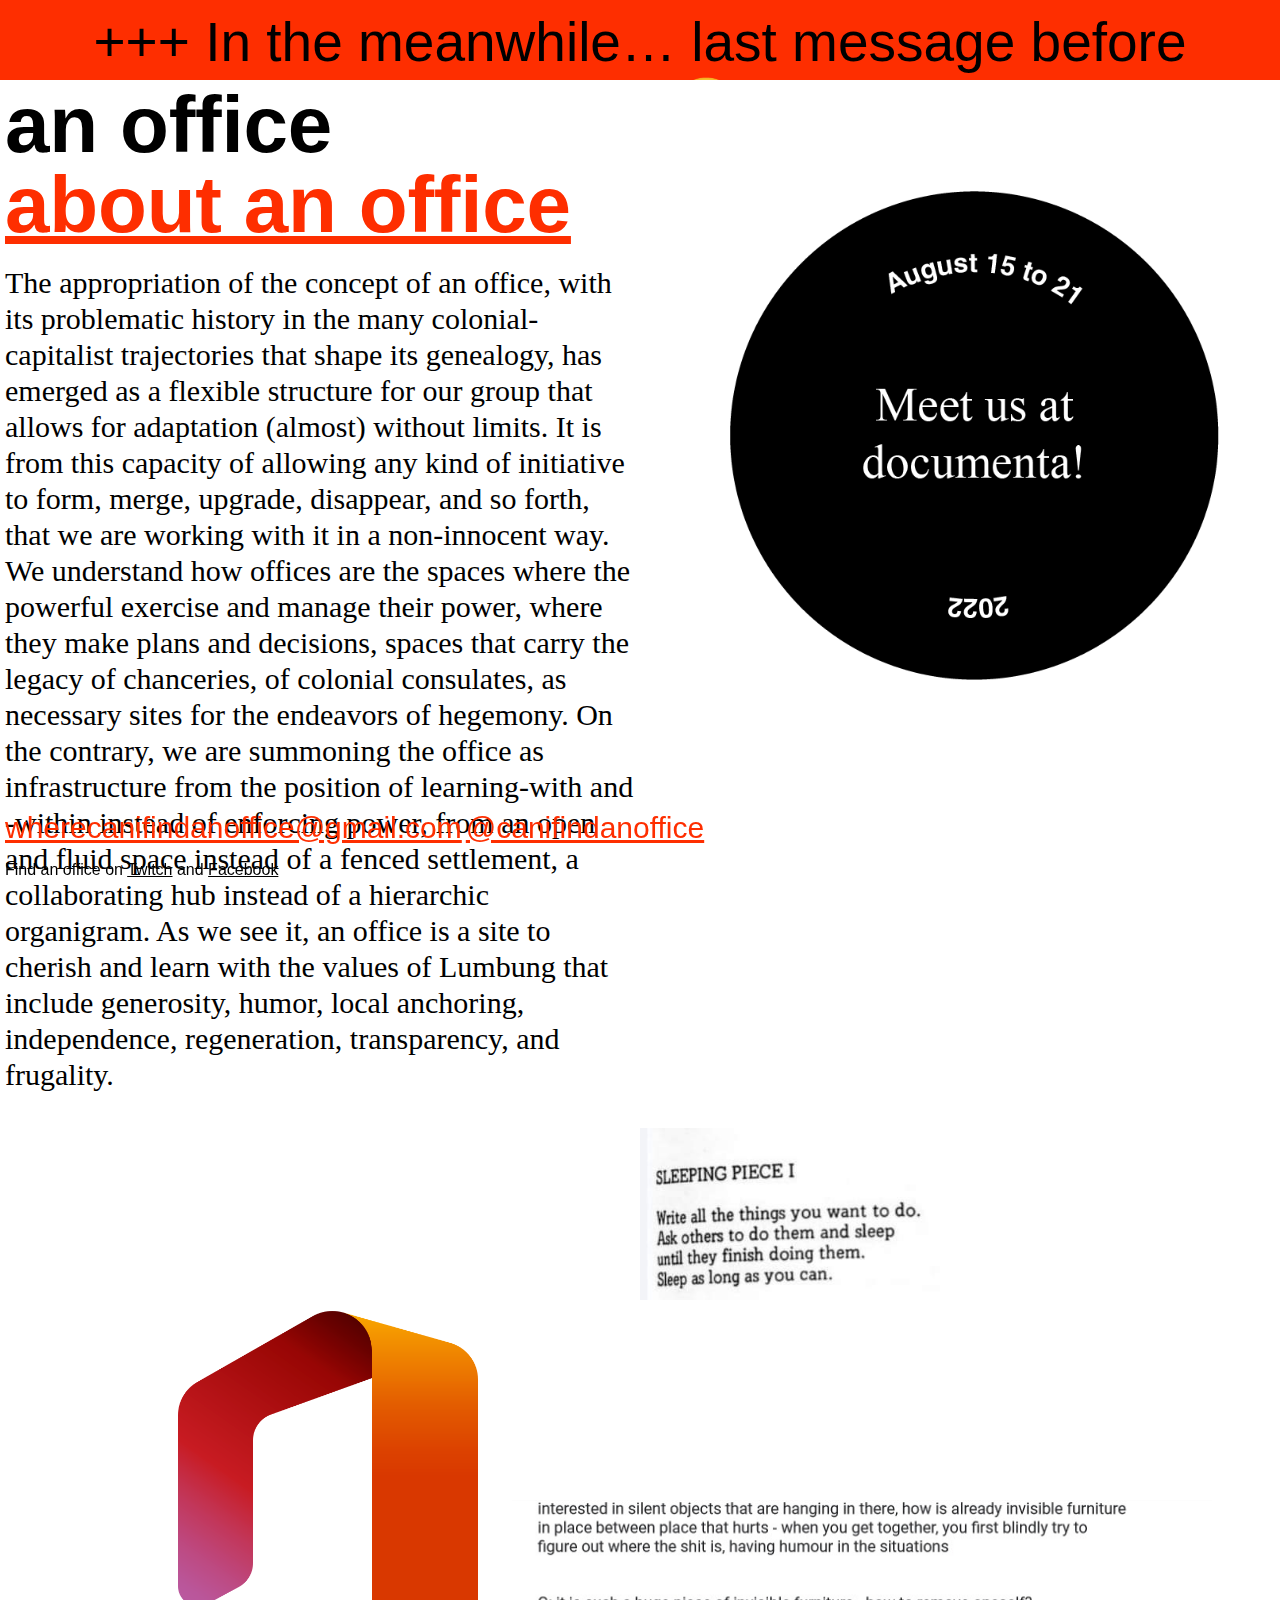
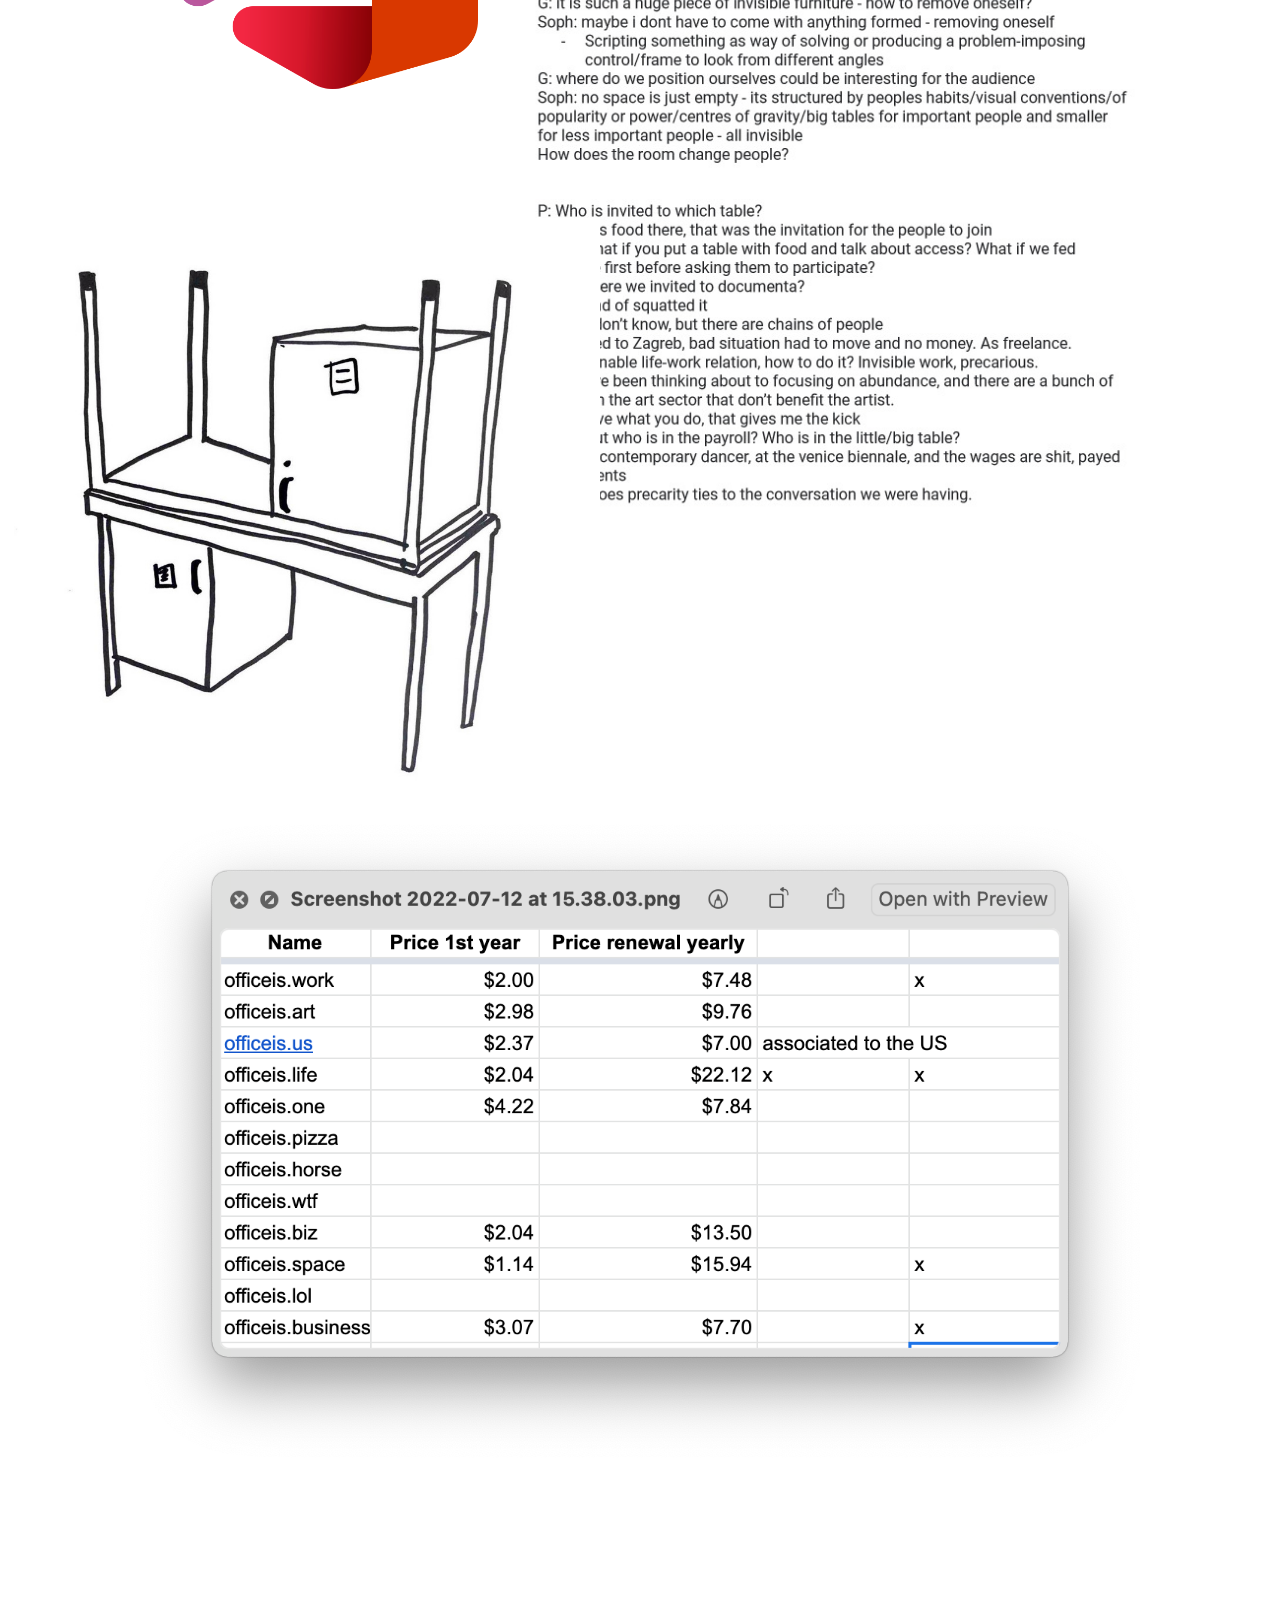
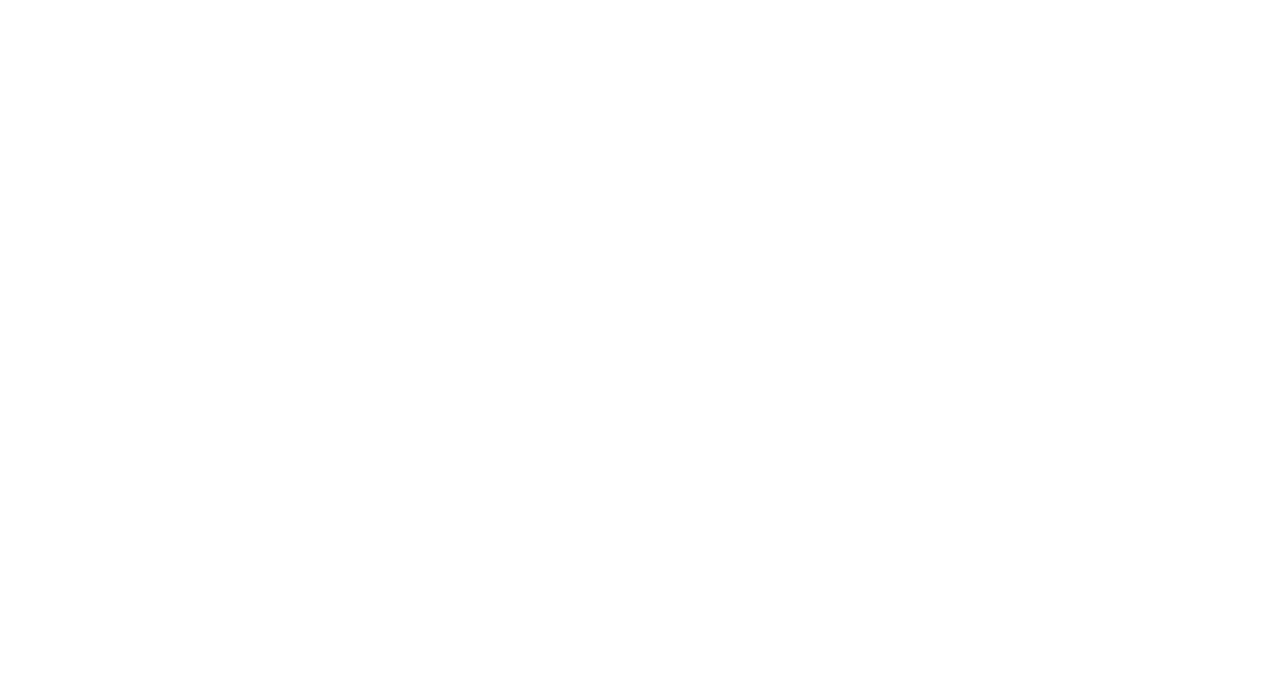
<file: index.html>
<html>
  <head>
    <meta charset="UTF-8">
    <meta name="viewport" content="width=device-width, initial-scale=1">
    <title>an Office</title>
    <link rel="stylesheet" href="style.css">
    <script src="https://ajax.googleapis.com/ajax/libs/jquery/3.6.0/jquery.min.js"></script>
    <script src="script.js"></script>

    <link rel="icon" type="image/x-icon" href="favicon.ico">
    <link rel="apple-touch-icon" sizes="180x180" href="apple-touch-icon.png">
    <link rel="icon" type="image/png" sizes="32x32" href="favicon-32x32.png">
    <link rel="icon" type="image/png" sizes="16x16" href="favicon-16x16.png">
    <link rel="manifest" href="site.webmanifest">
    <link rel="mask-icon" href="safari-pinned-tab.svg" color="#5bbad5">
    <meta name="msapplication-TileColor" content="#da532c">
    <meta name="theme-color" content="#ffffff">
  </head>

  <body>
    <div class="hwrap">
      <div class="hmove">
        <div class="hitem">+++ In the meanwhile… last message before tomorrow 😅 +++</div>
        <div class="hitem">+++ All of us have to bring seeds 😍 +++</div>
        <div class="hitem">+++ I tried to, but my printer isn’t working 🖨 +++</div>
        <div class="hitem">+++ Please keep all the invoices with you 🥵 +++</div>
      </div>
    </div>

    <img id="documenta-banner" src="img/doc-banner-round.png" />

    <header>
      <h1>an office</h1>
      <h1><a href="about.html">about an office</a></h1>
    </header>
    <section id="office-description">
      <p>The appropriation of the concept of an office, with its problematic history in the many colonial-capitalist trajectories that shape its genealogy, has emerged as a flexible structure for  our group that allows for adaptation (almost) without limits. It is from this capacity of allowing any kind of initiative to form, merge, upgrade, disappear, and so forth, that we are working with it in a non-innocent way.
We understand how offices are the spaces where the powerful exercise and manage their power, where they make plans and  decisions, spaces that carry the legacy of chanceries, of colonial consulates, as necessary sites for the endeavors of hegemony. On the contrary, we are summoning the office as infrastructure from the position of learning-with and -within instead of enforcing power, from an open and fluid space instead of a fenced settlement, a collaborating hub instead of a hierarchic organigram.
As we see it, an office is a site to cherish and learn with the values of Lumbung that include generosity, humor, local anchoring, independence, regeneration, transparency, and frugality.</p>
    </section>

    <section id="office-images">
      <img src="img/sleeping-piece.jpeg" id="img-1" />
      <img src="img/office-logo.png" id="img-2" />
      <img src="img/notes-1.jpeg" id="img-3"/>
      <img src="img/office-tables.JPG" id="img-4"/>
      <img src="img/table-domain.png" id="img-5"/>
    </section>

    <footer>
      <a href="mailto:wherecanifindanoffice@gmail.com" target="_blank">wherecanifindanoffice@gmail.com</a> <a href="https://www.instagram.com/canifindanoffice/" target="_blank">@canifindanoffice</a><br>
      <div id="footer-small">
          <p>Find an office on <a href="https://www.twitch.tv/canifindanoffice" target="_blank">Twitch</a> and <a href="https://www.facebook.com/wherecanifindanoffice" target="_blank">Facebook</a></p>
      </div>
    </footer>
  </body>
</html>
</file>
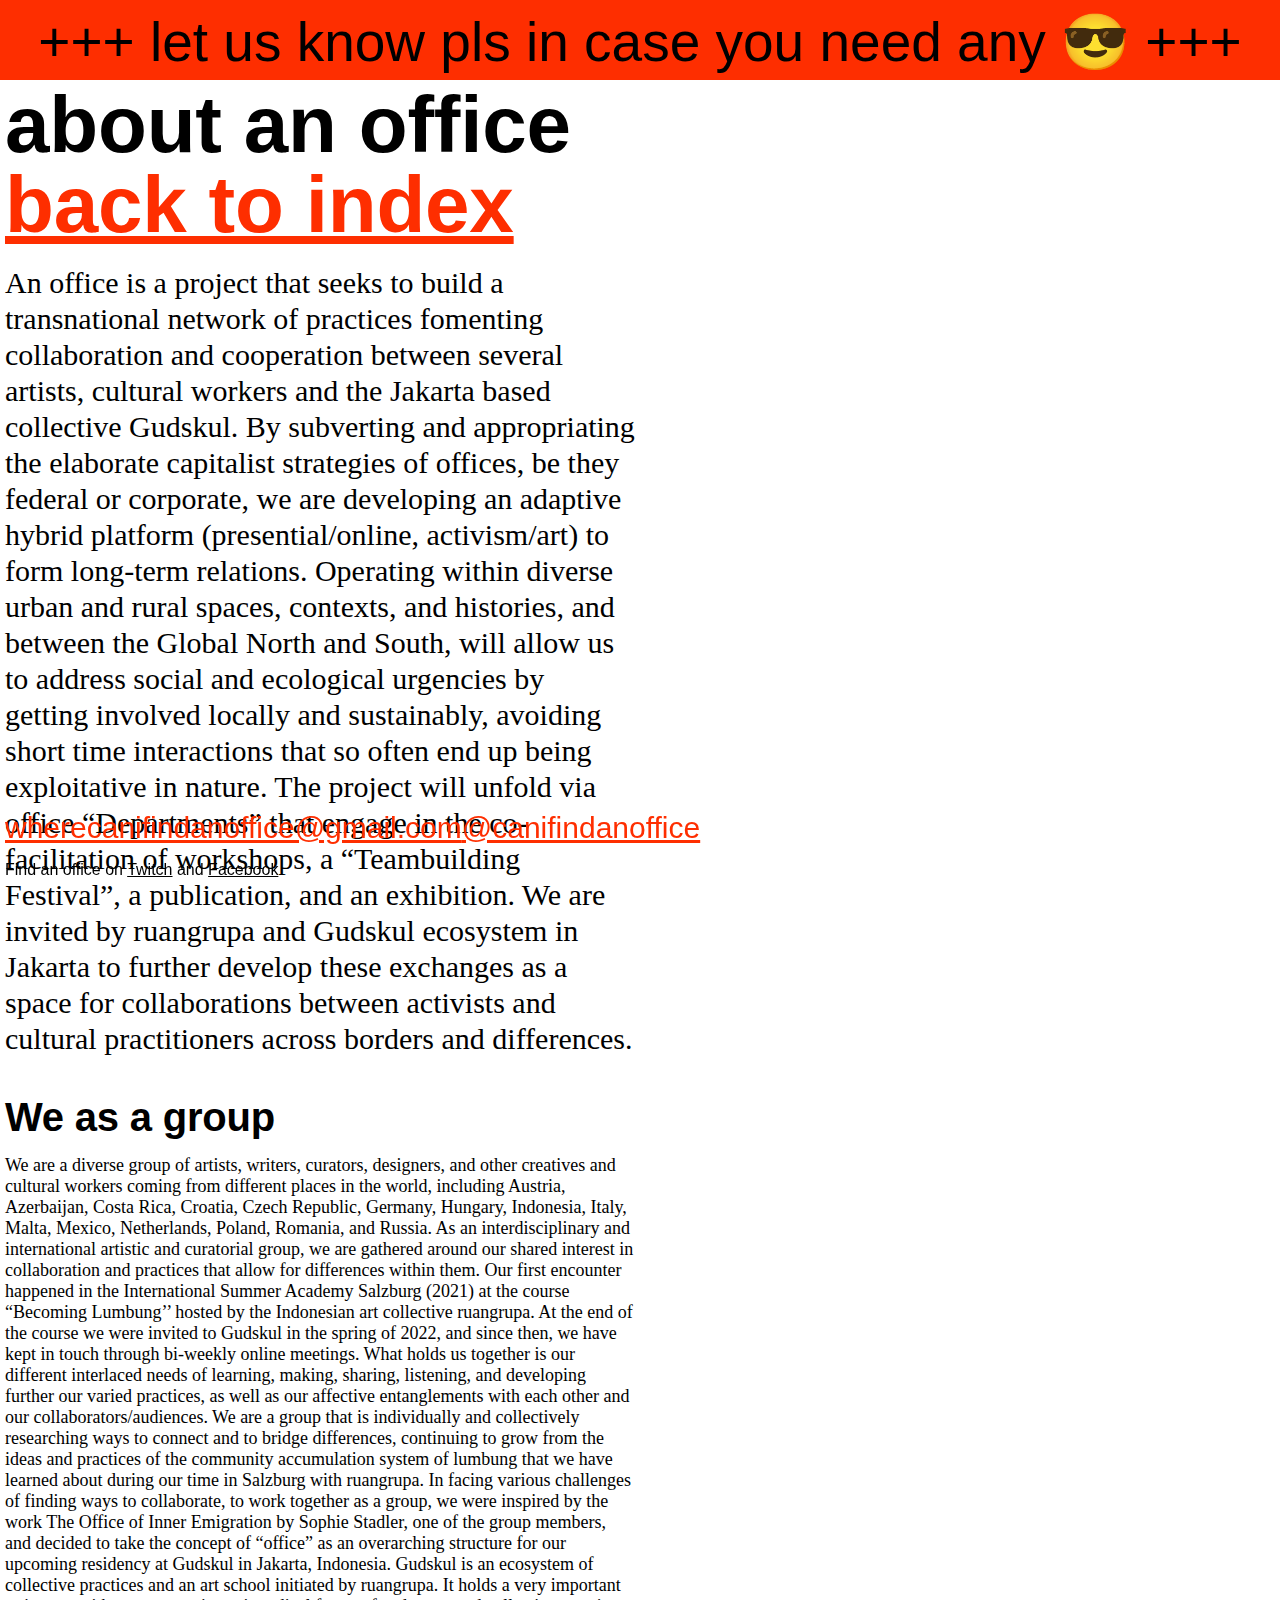
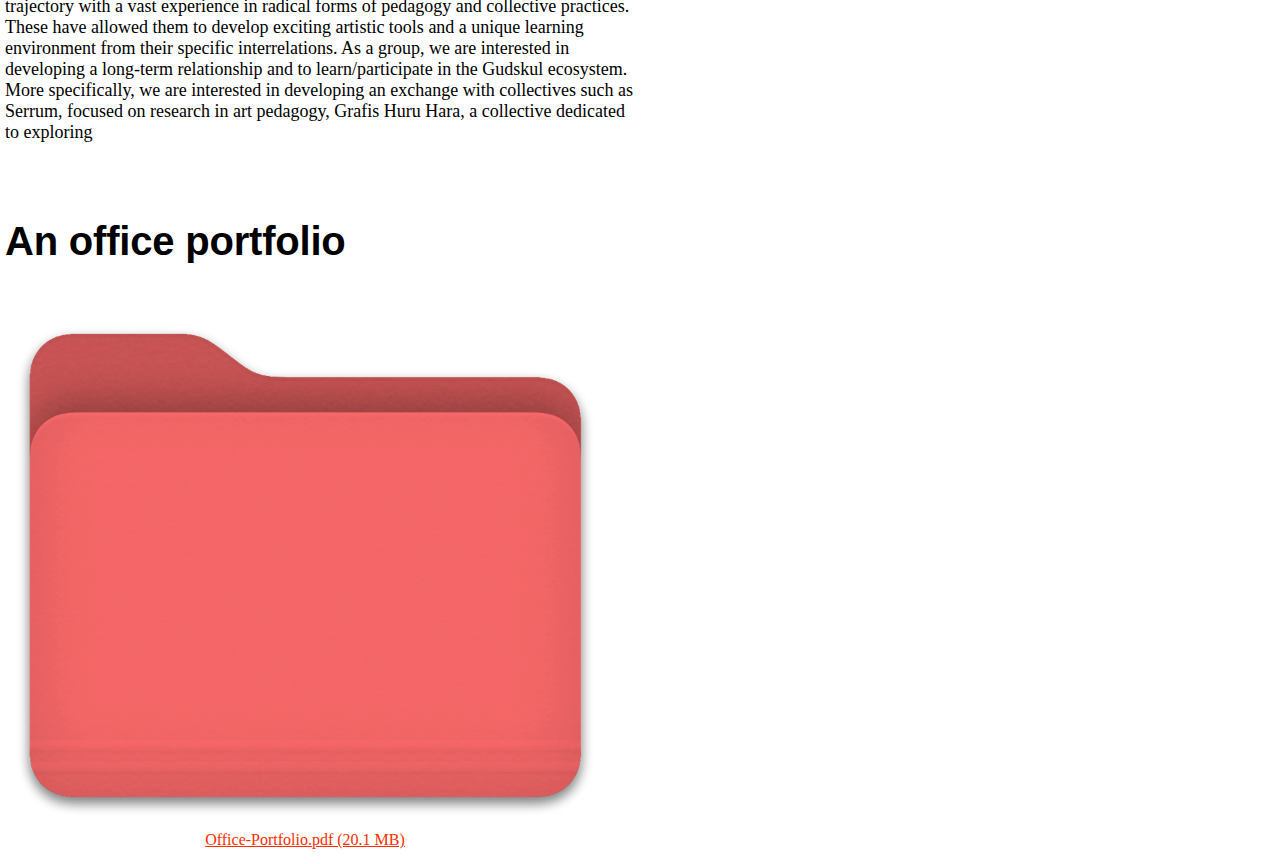
<file: about.html>
<html>
  <head>
    <meta charset="UTF-8">
    <meta name="viewport" content="width=device-width, initial-scale=1">
    <title>an Office</title>
    <link rel="stylesheet" href="style.css">
    <script src="https://ajax.googleapis.com/ajax/libs/jquery/3.6.0/jquery.min.js"></script>
    <script src="script.js"></script>

    <link rel="icon" type="image/x-icon" href="favicon.ico">
    <link rel="apple-touch-icon" sizes="180x180" href="apple-touch-icon.png">
    <link rel="icon" type="image/png" sizes="32x32" href="favicon-32x32.png">
    <link rel="icon" type="image/png" sizes="16x16" href="favicon-16x16.png">
    <link rel="manifest" href="site.webmanifest">
    <link rel="mask-icon" href="safari-pinned-tab.svg" color="#5bbad5">
    <meta name="msapplication-TileColor" content="#da532c">
    <meta name="theme-color" content="#ffffff">
  </head>

  <body>
    <div class="hwrap">
      <div class="hmove">
        <div class="hitem">+++ let us know pls in case you need any 😎 +++</div>
        <div class="hitem">+++ help/feedback/moral support/snacks 🥲 +++</div>
        <div class="hitem">+++ Updated Tarot cards are in the main Drive folder 📁 +++</div>
        <div class="hitem">+++ without typos I hope 🃏 +++</div>
      </div>
    </div>

    <header>
      <h1>about an office</h1>
      <h1><a href="index.html">back to index</a></h1>
    </header>
    <section id="office-description">
      <p>An office is a project that seeks to build a transnational network of practices fomenting collaboration and cooperation between several artists, cultural workers and the Jakarta based collective Gudskul. By subverting and appropriating the elaborate capitalist strategies of offices, be they federal or corporate, we are developing an adaptive hybrid platform (presential/online, activism/art) to form long-term relations. Operating within diverse urban and rural spaces, contexts, and histories, and between the Global North and South, will allow us to address social and ecological urgencies by getting involved locally and sustainably, avoiding short time interactions that so often end up being exploitative in nature. The project will unfold via office “Departments” that engage in the co-facilitation of workshops, a “Teambuilding Festival”, a publication, and an exhibition. We are invited by ruangrupa and Gudskul ecosystem in Jakarta to further develop these exchanges as a space for collaborations between activists and cultural practitioners across borders and differences.</p>
    </section>

    <section id="office-description-long">
      <h2>We as a group</h2>
      <p>We are a diverse group of artists, writers, curators, designers, and other creatives and cultural workers coming from different places in the world, including Austria, Azerbaijan, Costa Rica, Croatia, Czech Republic, Germany, Hungary, Indonesia, Italy, Malta, Mexico, Netherlands, Poland, Romania, and Russia.
As an interdisciplinary and international artistic and curatorial
group, we are gathered around our shared interest in collaboration
and practices that allow for differences within them. Our first
encounter happened in the International Summer Academy
Salzburg (2021) at the course “Becoming Lumbung’’ hosted by the
Indonesian art collective ruangrupa. At the end of the course we
were invited to Gudskul in the spring of 2022, and since then, we
have kept in touch through bi-weekly online meetings.
What holds us together is our different interlaced needs of
learning, making, sharing, listening, and developing further our
varied practices, as well as our affective entanglements with
each other and our collaborators/audiences. We are a group
that is individually and collectively researching ways to connect
and to bridge differences, continuing to grow from the ideas and
practices of the community accumulation system of lumbung that
we have learned about during our time in Salzburg with ruangrupa.
In facing various challenges of finding ways to collaborate, to
work together as a group, we were inspired by the work The Office
of Inner Emigration by Sophie Stadler, one of the group members,
and decided to take the concept of “office” as an overarching
structure for our upcoming residency at Gudskul in Jakarta,
Indonesia.
Gudskul is an ecosystem of collective practices and an art
school initiated by ruangrupa. It holds a very important trajectory
with a vast experience in radical forms of pedagogy and collective
practices. These have allowed them to develop exciting artistic
tools and a unique learning environment from their specific
interrelations.
As a group, we are interested in developing a long-term
relationship and to learn/participate in the Gudskul ecosystem.
More specifically, we are interested in developing an exchange
with collectives such as Serrum, focused on research in art
pedagogy, Grafis Huru Hara, a collective dedicated to exploring</p>
    </section>

    <section id="office-portfolio">
      <h2>An office portfolio</h2>
      <a href="files/Office-Portfolio.pdf" target="_blank"><img src="img/folder-icon.png" class="folder-img"/></a><br>
      <a href="files/Office-Portfolio.pdf" class="portfolio-link" target="_blank">Office-Portfolio.pdf (20.1 MB)</a>
    </section>

    <footer>
      <a href="mailto:wherecanifindanoffice@gmail.com" target="_blank">wherecanifindanoffice@gmail.com</a><a href="https://www.instagram.com/canifindanoffice/" target="_blank">@canifindanoffice</a><br>
      <div id="footer-small">
          <p>Find an office on <a href="https://www.twitch.tv/canifindanoffice" target="_blank">Twitch</a> and <a href="https://www.facebook.com/wherecanifindanoffice" target="_blank">Facebook</a></p>
      </div>
    </footer>
  </body>
</html>
</file>
<file: style.css>
html, body {
  width:  100%;
  height: 100%;
  margin: 0;
}

header, footer {
  position: fixed;
  padding:5px;
}

/* DOCUMENTA BANNER */

#documenta-banner {
  width:500px;
  height:500px;
  position:absolute;
  right:50px;
  top:180px;
  -webkit-animation:spin 20s linear infinite;
  -moz-animation:spin 20s linear infinite;
  animation:spin 20s linear infinite;
}

@-moz-keyframes spin {
  100% { -moz-transform: rotate(360deg); }
}
@-webkit-keyframes spin {
  100% { -webkit-transform: rotate(360deg); }
}
@keyframes spin {
  100% {
      -webkit-transform: rotate(360deg);
      transform:rotate(360deg);
  }
}

/* PARAGRAPH STYLES */

h1 {
 font-family: Helvetica, Arial, sans-serif;
 font-size:80px;
 margin:0px;
 line-height: 1;
 letter-spacing: -.2px;
}

h2 {
  font-family: Helvetica, Arial, sans-serif;
  line-height: 1;
  font-size:40px;
  margin:0;
  letter-spacing: -.2px;
}

.p-intro {
  font-size: 30px;
  font-family: "Times New Roman", serif;
  line-height:1.2;
}

 footer a{
   font-family: Helvetica, Arial, sans-serif;
   font-size:30px;
   margin:0px;
 }


 header {
   top:80px;
 }

 footer {
   bottom:0px;
 }

 a {
   color:#FE2E00;
 }

 /* SECTION OFFICE */

 section#office-description {
   margin-top:230px;
   padding:5px;
   width:50%;
   box-sizing: border-box;
 }

 #office-description p,  #office-description a {
   font-size: 30px;
   font-family: "Times New Roman", serif;
   line-height:1.2;
 }

 /* SECTION OFFICE LONG */

section#office-description-long {
  padding:5px;
  width:50%;
  box-sizing: border-box;
}

section#office-description-long p {
  font-size:18px;
}

/* SECTION OFFICE IMAGES */

section#office-images {
  padding-bottom:90vh;
}

#img-1 {
  width:300px;
  right:100px;
  display:block;
  margin-left:50%;
}

#img-2 {
  width: 400px;
  margin-left: 10%;
  display:block;
}

#img-3 {
  width: 700px;
  margin-left: 40%;
  display:block;
  margin-top:-200px;
}

#img-4 {
  width:600px;
  margin-top:-300px;
}

#img-5 {
  display: block;
  width:80%;
  margin:0 auto;
}

/* SECTION OFFICE PORTFOLIO */

#office-portfolio {
  margin-top:50px;
  padding-bottom:800px;
  padding:5px;
  box-sizing: border-box;
}

img.folder-img {
  width:600px;
  transition: filter 300ms ease;
}

img.folder-img:hover {
  filter:grayscale(1);
}

a.portfolio-link {
  width:600px;
  text-align: center;
  display: block;
  margin-top: -30px;
}

 /* FOOTER */

 #footer-small p, #footer-small a {
   font-size:16px;
   color:black;
   font-family: Helvetica, Arial, sans-serif;
 }

 a:hover {
   font-style:italic;
 }

 /* TICKER */
 /* (A) FIXED WRAPPER */
 .hwrap {
   overflow: hidden; /* HIDE SCROLL BAR */
   background: #FE2E00;
   height:80px;
   position: fixed;
   top: 0px;
   z-index:90;
 }

 /* (B) MOVING TICKER WRAPPER */
 .hmove { display: flex; }

 /* (C) ITEMS - INTO A LONG HORIZONTAL ROW */
 .hitem {
   font-size:55px;
   font-family: Helvetica, Arial, sans-serif;
   flex-shrink: 0;
   width: 100%;
   box-sizing: border-box;
   padding: 10px;
   text-align: center;
 }

 /* (D) ANIMATION - MOVE ITEMS FROM RIGHT TO LEFT */
 /* 4 ITEMS -400%, CHANGE THIS IF YOU ADD/REMOVE ITEMS */
 @keyframes tickerh {
   0% { transform: translate3d(100%, 0, 0); }
   100% { transform: translate3d(-400%, 0, 0); }
 }
 .hmove { animation: tickerh linear 20s infinite; }
 .hmove:hover { animation-play-state: paused; }

 /* RESPONSIVE */

 @media only screen and (max-width: 768px) {
  section#office-description, section#office-description-long {
    width:100%;
  }

  header {
    top:50px;
  }

  section#office-description {
    margin-top:150px;
  }

  #documenta-banner {
    display: none;
  }

  #img-1, #img-2, #img-3, #img-4, #img-5 {
    width: 90%;
    margin:0 auto;
    display: block;
    margin:0px 10px 0px 10px;
  }

  #img-1 {
    max-width: 500px;
  }

  img.folder-img {
    max-width:100%;
  }

  a.portfolio-link {
    width:100%;
    margin-top: -30px;
  }

  h1 {
    font-size:40px;
  }

  h2 {
    font-size:25px;
  }

  #office-description p {
    font-size:20px;
  }

  footer {
    background: rgb(255,255,255);
    background: linear-gradient(0deg, rgba(255,255,255,1) 74%, rgba(255,255,255,0) 100%);
    padding-top: 30px;
    width: 100%;
  }

  footer a {
    font-size:20px;
  }

  #footer-small p, #footer-small a {
    margin:0px;
    margin-top: 5px;
  }

  .hwrap {
    height:50px;
  }

  .hitem {
    font-size:22px;
    line-height: 1.6;
    font-family: Helvetica, Arial, sans-serif;
    flex-shrink: 0;
    width: 100%;
    box-sizing: border-box;
    padding: 10px;
    text-align: center;
  }
}
</file>
